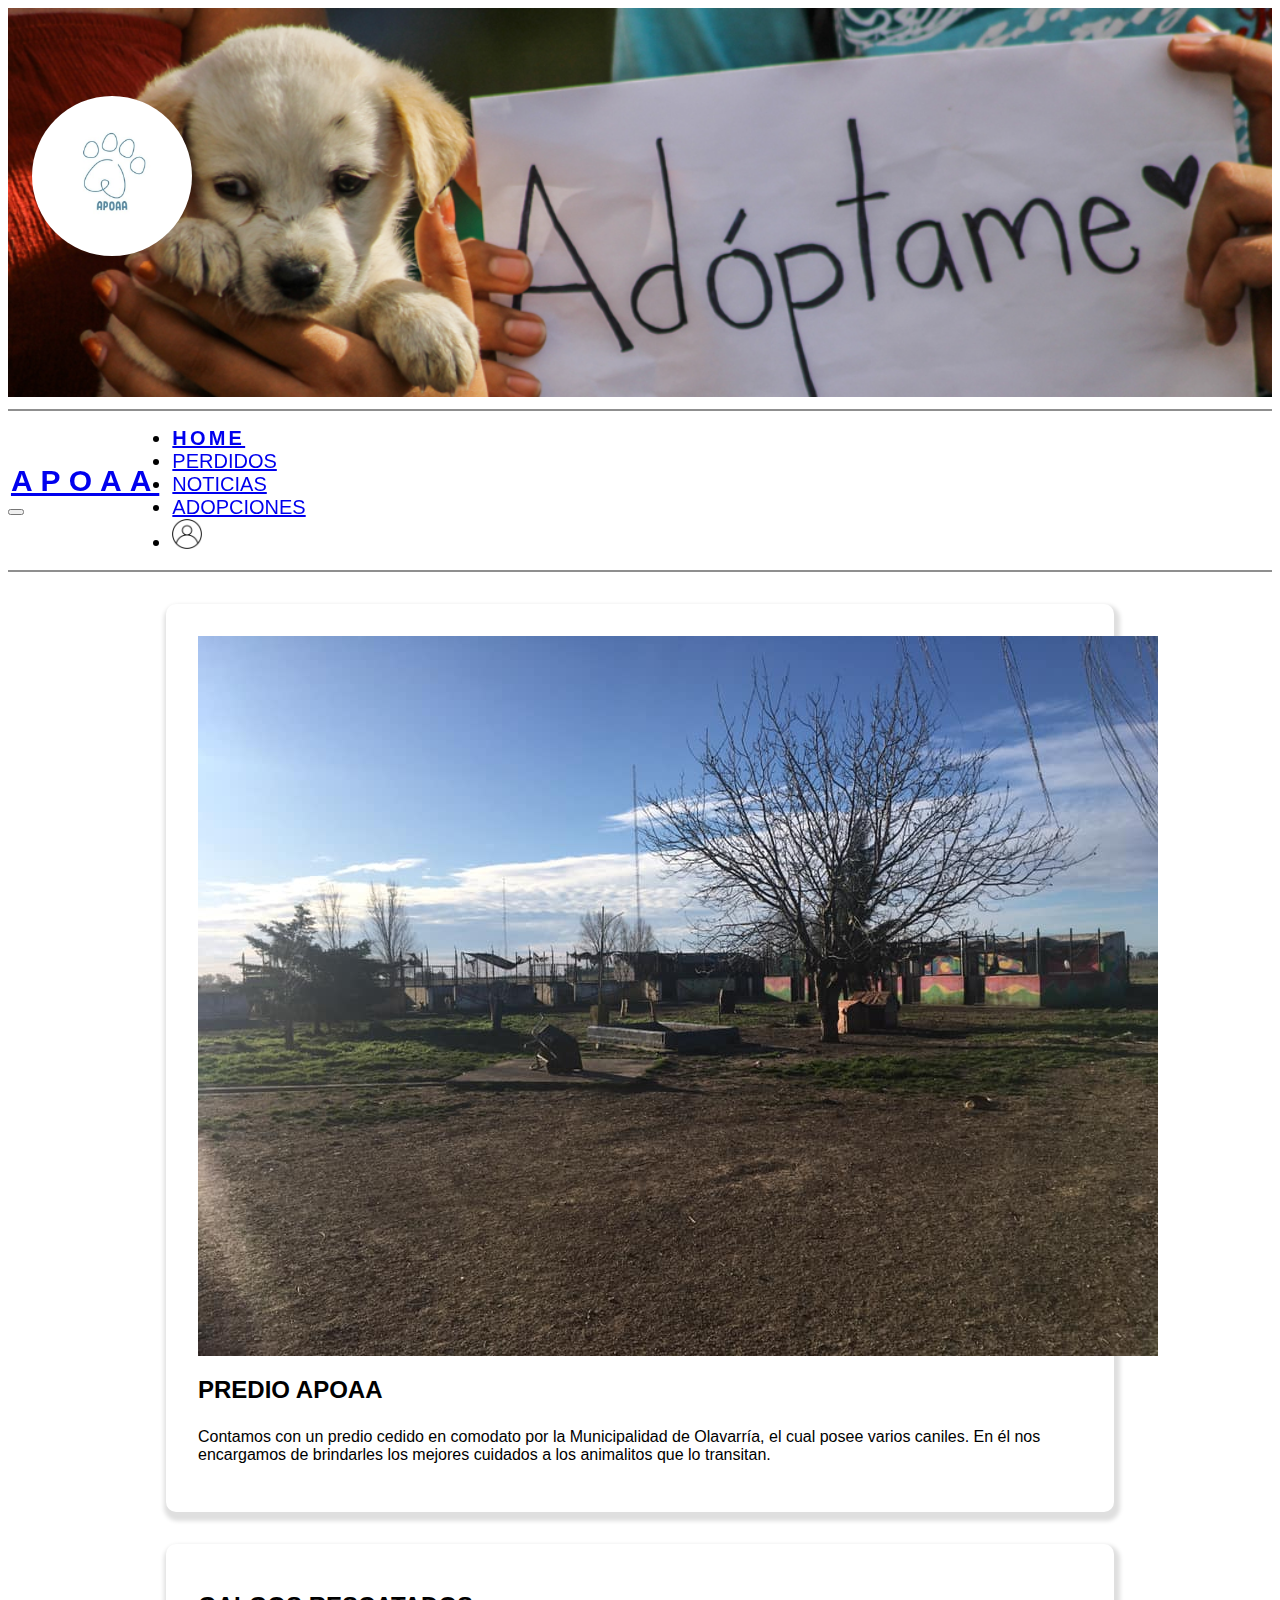
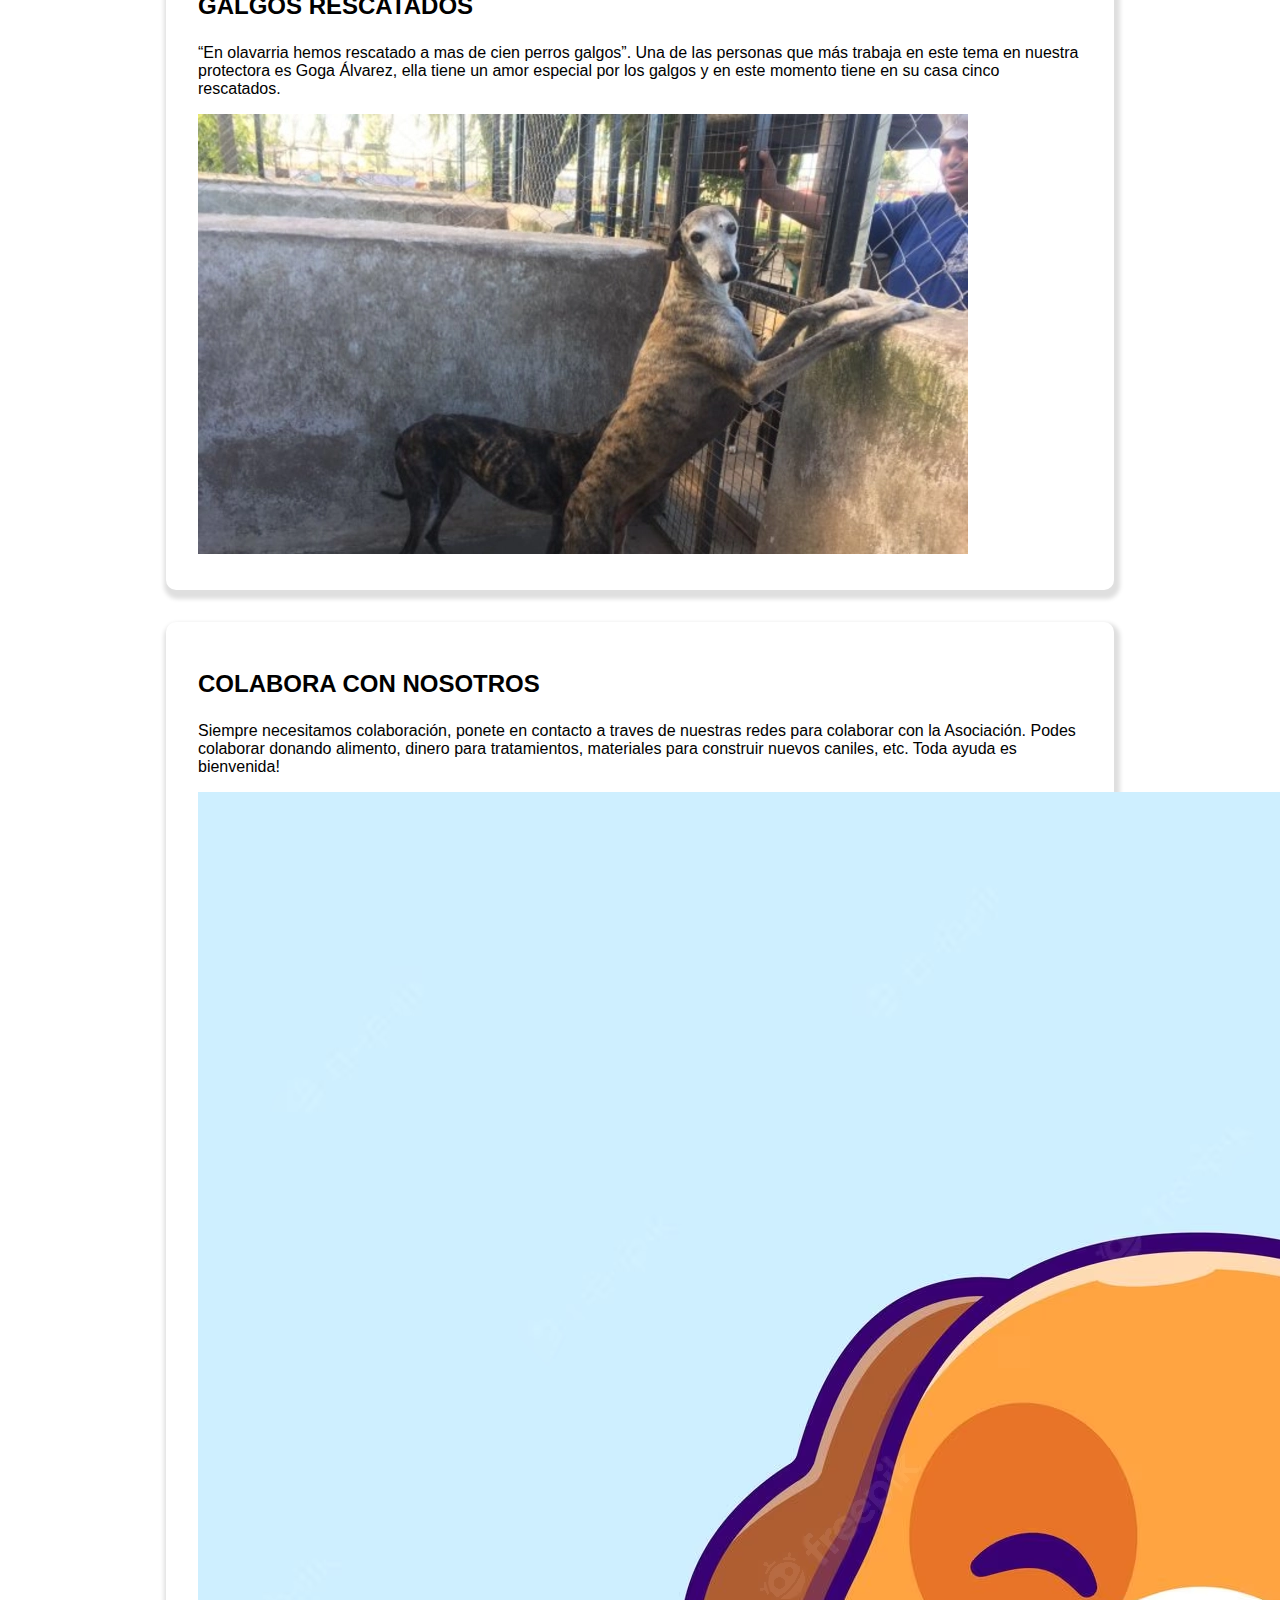
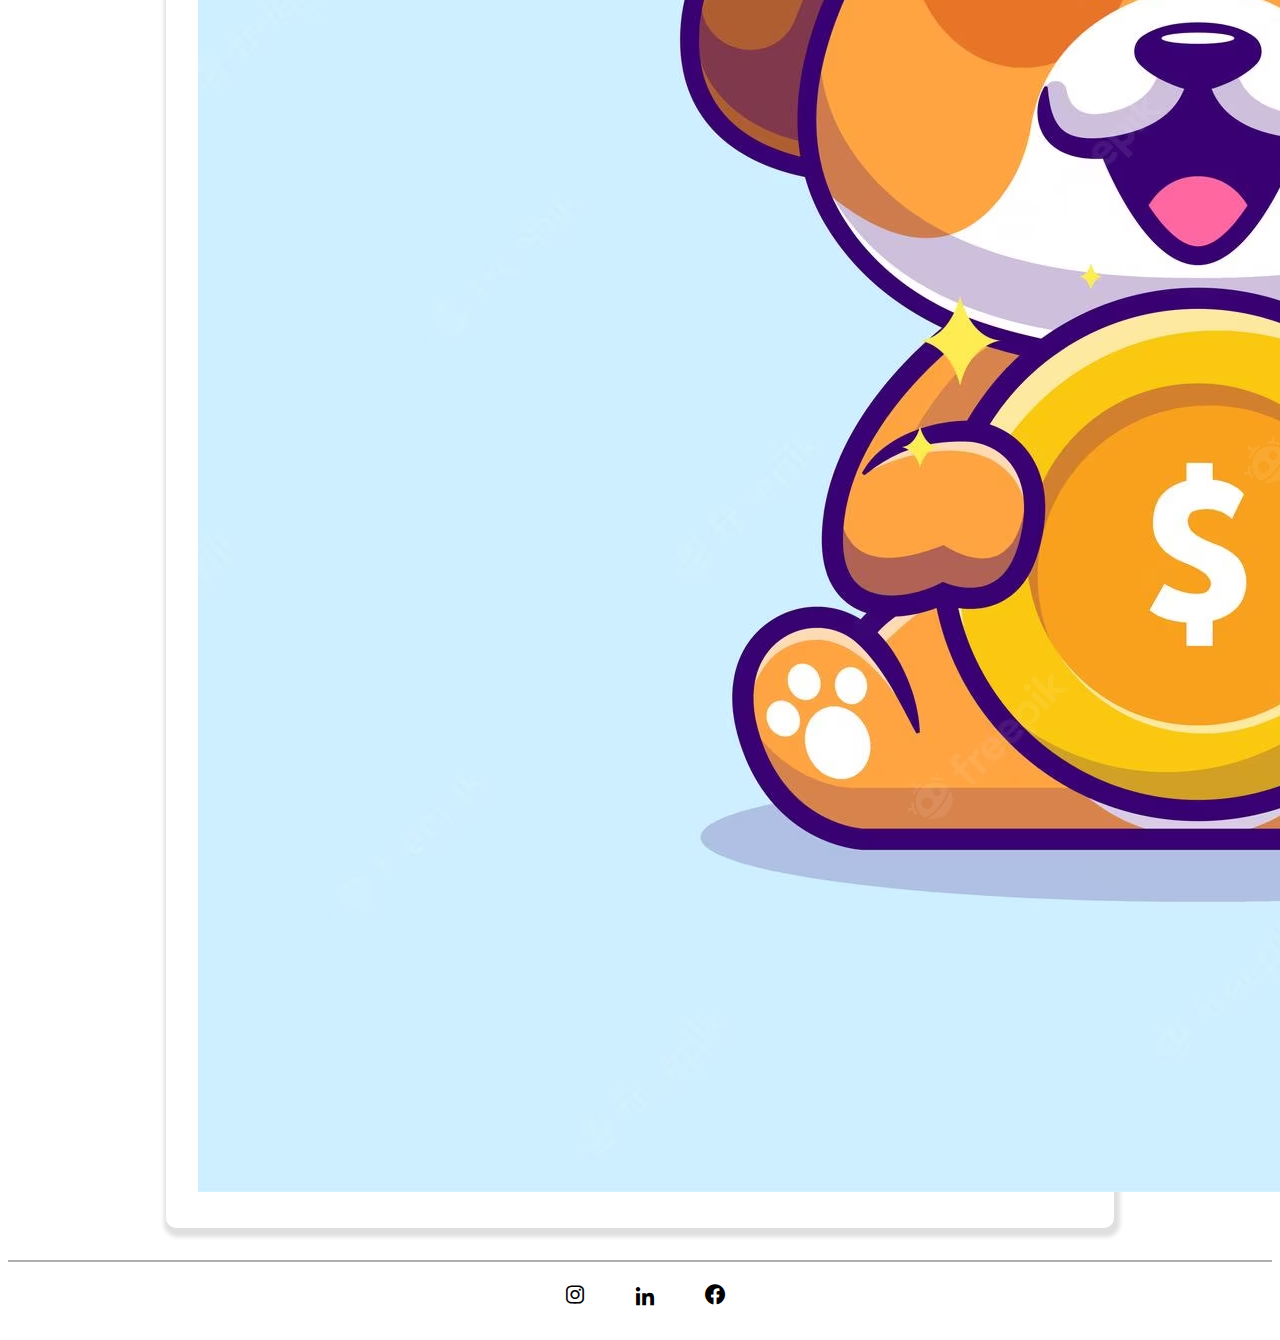
<file: index.html>
<!DOCTYPE html>
<html lang="en">

<head>
    <meta charset="UTF-8">
    <meta name="viewport" content="width=device-width, initial-scale=1.0">
    <title>Apoaa</title>
    <link href="https://cdn.jsdelivr.net/npm/bootstrap@5.3.0/dist/css/bootstrap.min.css" rel="stylesheet"
        integrity="sha384-9ndCyUaIbzAi2FUVXJi0CjmCapSmO7SnpJef0486qhLnuZ2cdeRhO02iuK6FUUVM" crossorigin="anonymous">
        <link href='https://unpkg.com/boxicons@2.1.1/css/boxicons.min.css' rel='stylesheet'>
        <link rel="stylesheet" href="style.css">
</head>

<body>
    <img src="img/banner2.jpg" alt="" class="img-banner">
    <img src="img/logo-piola.jpg" alt="" class="logo-banner">

    <nav class="navbar navbar-expand-lg bg-white">
        <div class="nav-container">
        <div class="d-flex contenedor-logo-boton">
            <a class="navbar-brand" href="index.html">APOAA</a>
            <button class="navbar-toggler" type="button" data-bs-toggle="collapse" data-bs-target="#navbarNavDropdown"
                aria-controls="navbarNavDropdown" aria-expanded="false" aria-label="Toggle navigation">
                <span class="navbar-toggler-icon"></span>
            </button>
        </div>
                <div class="collapse navbar-collapse" id="navbarNavDropdown">
                    <ul class="navbar-nav" id="nav-list">
                    </ul>
                </div>
        </div>
    </nav>
    <div class="contenedor-home">

        <div>
            <div class="card m-3 home-card">
                <div class="row g-0">
                    <div class="col-md-4">
                        <img src="img/predio apoaa.jpg" class="img-fluid rounded" alt="...">
                    </div>
                    <div class="col-md-8">
                        <div class="card-body">
                            <h1 class="card-title">PREDIO APOAA</h1>
                            <p class="card-text">Contamos con un predio cedido en comodato por la Municipalidad de
                                Olavarría, el cual posee varios caniles. En él nos encargamos de brindarles los mejores
                                cuidados a los animalitos que lo transitan.
                            </p>
                        </div>
                    </div>
                </div>
            </div>

        </div>
        <div class="card m-3 home-card">
            <div class="row g-0">
                <div class="col-md-8">
                    <div class="card-body ">
                        <h1 class="card-title">GALGOS RESCATADOS</h1>
                        <p class="card-text">“En olavarria hemos rescatado a mas de cien perros galgos”. Una de las
                            personas
                            que más trabaja en este tema en nuestra protectora es Goga Álvarez, ella tiene un amor
                            especial
                            por los galgos y en este momento tiene en su casa cinco rescatados.</p>
                        </div>
                    </div>
                    <div class="col-md-4">
                        <img src="img/galgo.webp" class="img-fluid rounded" alt="...">
                    </div>
            </div>
        </div>
        <div class="card m-3 home-card">
            <div class="row g-0">
                <div class="col-md-8">
                    <div class="card-body ">
                        <h1 class="card-title">COLABORA CON NOSOTROS</h1>
                        <p class="card-text">Siempre necesitamos colaboración, ponete en contacto a traves de nuestras redes para colaborar con la Asociación. 
                            Podes colaborar donando alimento, dinero para tratamientos, materiales para construir nuevos caniles, etc.
                            Toda ayuda es bienvenida!
                        </p>
                        </div>
                    </div>
                    <div class="col-md-4">
                        <img src="img/perro-moneda.avif" class="img-fluid rounded" alt="...">
                    </div>
            </div>
        </div>
    </div>
    <footer class="footer">
        <div class="iconos">
            <div class="border-icon">
                <a href="https://www.instagram.com/apoaa_olavarria/"><i class='bx bxl-instagram' ></i></a>
            </div>
            <div class="border-icon">
                <i class='bx bxl-linkedin' ></i>
            </div>
            <div class="border-icon">
                <a href="https://www.facebook.com/protectoraapoaa"><i  class='bx bxl-facebook-circle' ></i></a>
            </div>
        </div>
    </footer>
</body>
<script src="index.js" type="module"></script>
<script src="https://cdn.jsdelivr.net/npm/bootstrap@5.3.0/dist/js/bootstrap.bundle.min.js"
    integrity="sha384-geWF76RCwLtnZ8qwWowPQNguL3RmwHVBC9FhGdlKrxdiJJigb/j/68SIy3Te4Bkz"
    crossorigin="anonymous"></script>

</html>
</file>
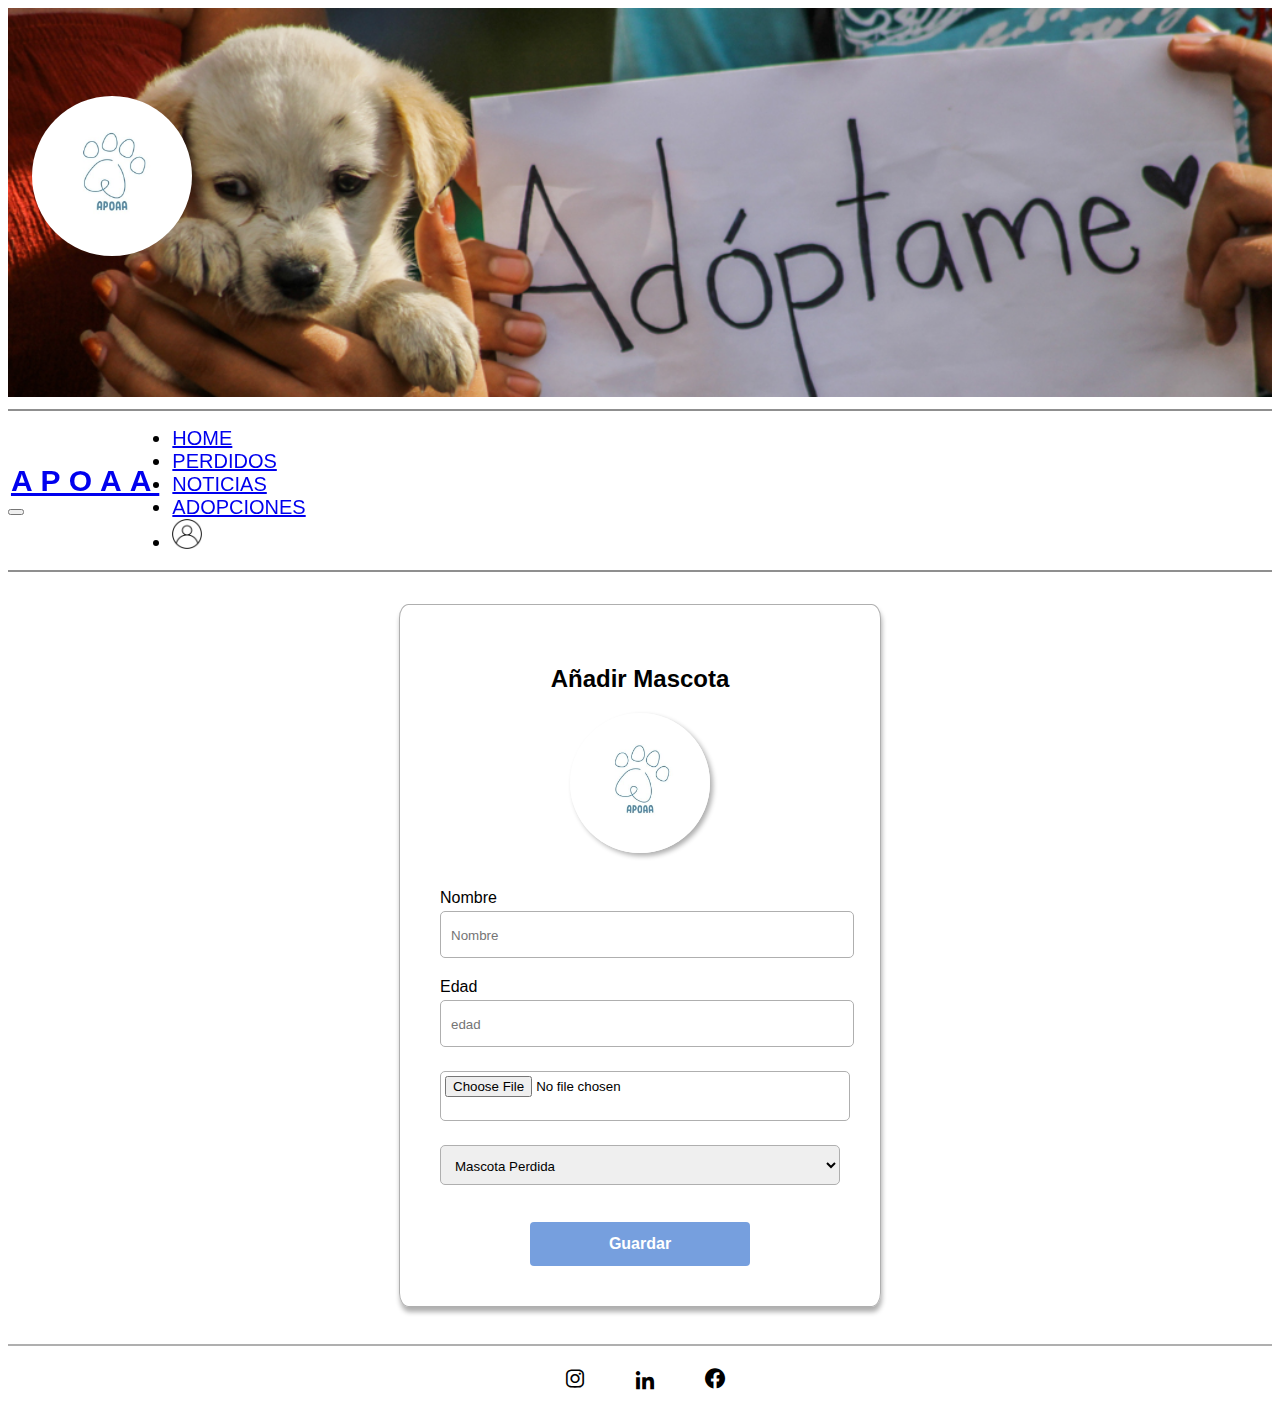
<file: admin.html>
<!DOCTYPE html>
<html lang="en">

<head>
    <meta charset="UTF-8">
    <meta http-equiv="X-UA-Compatible" content="IE=edge">
    <meta name="viewport" content="width=device-width, initial-scale=1.0">
    <link href="https://cdn.jsdelivr.net/npm/bootstrap@5.3.0/dist/css/bootstrap.min.css" rel="stylesheet"
    integrity="sha384-9ndCyUaIbzAi2FUVXJi0CjmCapSmO7SnpJef0486qhLnuZ2cdeRhO02iuK6FUUVM" crossorigin="anonymous">
    <link href='https://unpkg.com/boxicons@2.1.1/css/boxicons.min.css' rel='stylesheet'>
    <link rel="stylesheet" href="style.css">
    <link rel="stylesheet" href="toast.css">
    <title>Admin</title>
</head>

<body>
    <div class="">
        <img src="img/banner2.jpg" alt="" class="img-banner">
        <img src="img/logo-piola.jpg" alt="" class="logo-banner">
    </div>

    <nav class="navbar navbar-expand-lg bg-white">
        <div class="nav-container">
            <div class="d-flex contenedor-logo-boton">
                <a class="navbar-brand" href="index.html">APOAA</a>
                <button class="navbar-toggler" type="button" data-bs-toggle="collapse" data-bs-target="#navbarNavDropdown"
                    aria-controls="navbarNavDropdown" aria-expanded="false" aria-label="Toggle navigation">
                    <span class="navbar-toggler-icon"></span>
                </button>
            </div>
                <div class="collapse navbar-collapse" id="navbarNavDropdown">
                    <ul class="navbar-nav" id="nav-list">
                    </ul>
                </div>
        </div>
    </nav>
    <div class="container-form">
        <div id="agregar-mascota" class="formulario">
            <h2>Añadir Mascota</h2>
            <img src="img/logo-piola.jpg" alt="" class="logo-login">
            <div class="form-container">
                <label for="user">Nombre</label>
                <input type="text" id="nombreMascota" placeholder="Nombre">

                <label for="user">Edad</label>
                <input type="text" id="edadMascota" placeholder="edad">


                <input type="file" id="imagen" placeholder="subir imagen" style="padding: 4px;">

                <select name="seccion" id="seccion" style="margin-bottom: 5px;">
                    <option value="perdidos">Mascota Perdida</option>
                    <option value="adopciones">Adopciones</option>
                </select>
            </div>
            <button id="button-agregarMascota" class="button-login">Guardar</button>
        </div>
        <div id="spinner-container" class="spinner-container">
            <div id="spinner" class="spinner"></div>
        </div>
    </div>
    <footer class="footer">
        <div class="iconos">
            <div class="border-icon">
                <a href="https://www.instagram.com/apoaa_olavarria/"><i class='bx bxl-instagram' ></i></a>
            </div>
            <div class="border-icon">
                <i class='bx bxl-linkedin'></i>
            </div>
            <div class="border-icon">
                <a href="https://www.facebook.com/protectoraapoaa"><i  class='bx bxl-facebook-circle' ></i></a>
            </div>
        </div>
    </footer>
    <script src="https://cdn.jsdelivr.net/npm/bootstrap@5.3.0/dist/js/bootstrap.bundle.min.js"
    integrity="sha384-geWF76RCwLtnZ8qwWowPQNguL3RmwHVBC9FhGdlKrxdiJJigb/j/68SIy3Te4Bkz"
    crossorigin="anonymous"></script>
    <script src="index.js" type="module"></script>
    <script src="admin.js" type="module"></script>
</body>

</html>
</file>
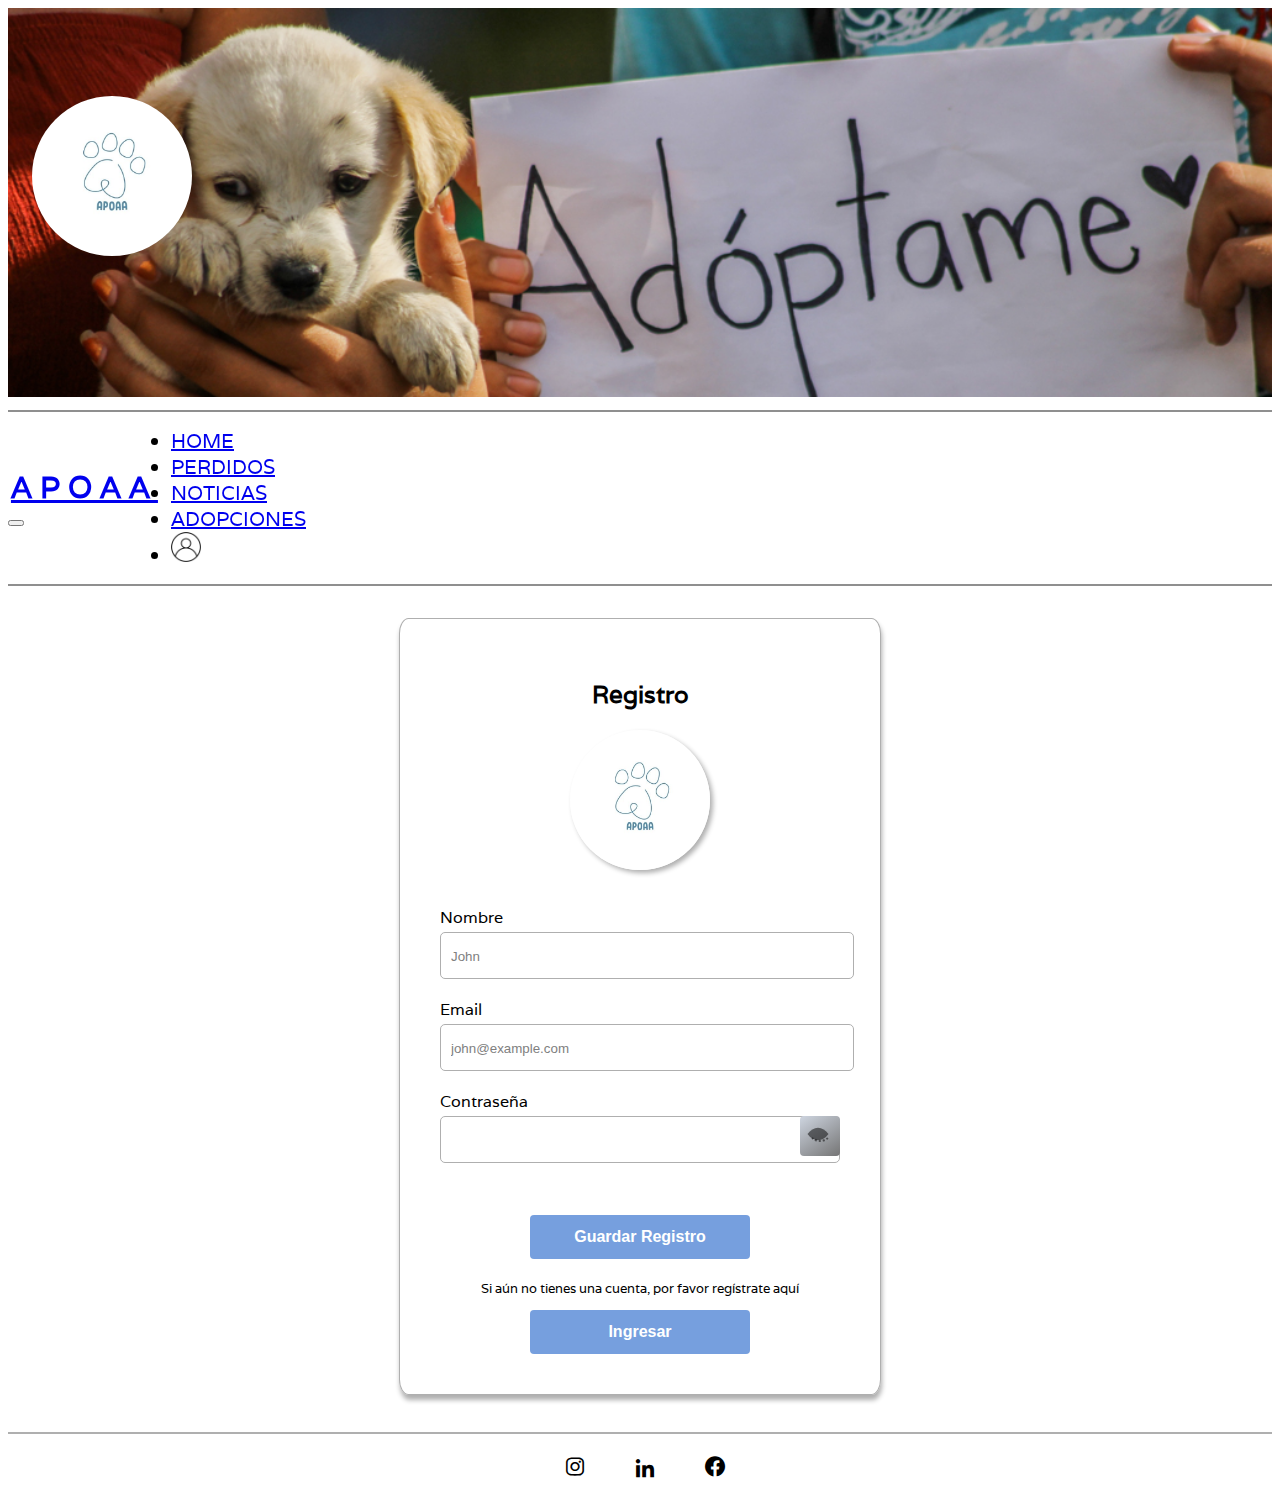
<file: login.html>
<!DOCTYPE html>
<html lang="en">

<head>
    <meta charset="UTF-8">
    <meta name="viewport" content="width=device-width, initial-scale=1.0">
    <link rel="preconnect" href="https://fonts.googleapis.com">
    <link rel="preconnect" href="https://fonts.gstatic.com" crossorigin>
    <link href="https://cdn.jsdelivr.net/npm/bootstrap@5.3.0/dist/css/bootstrap.min.css" rel="stylesheet"
        integrity="sha384-9ndCyUaIbzAi2FUVXJi0CjmCapSmO7SnpJef0486qhLnuZ2cdeRhO02iuK6FUUVM" crossorigin="anonymous">
    <link href="https://unpkg.com/boxicons@2.1.1/css/boxicons.min.css" rel="stylesheet">
    <link rel="preconnect" href="https://fonts.googleapis.com">
    <link rel="preconnect" href="https://fonts.gstatic.com" crossorigin>
    <link rel="preconnect" href="https://fonts.googleapis.com">
    <link rel="preconnect" href="https://fonts.gstatic.com" crossorigin>
    <link
        href="https://fonts.googleapis.com/css2?family=Poppins:wght@100;300;400;500;600;900&family=Varela&display=swap"
        rel="stylesheet">
    <link rel="preconnect" href="https://fonts.gstatic.com" crossorigin>
    <link
        href="https://fonts.googleapis.com/css2?family=Poppins:wght@100;300;400;500;600;900&family=Varela&display=swap"
        rel="stylesheet">
    <link rel="stylesheet" href="style2.css">
    <link href="https://unpkg.com/boxicons@2.1.1/css/boxicons.min.css" rel="stylesheet">
    <link rel="stylesheet" href="style.css">
    <link rel="stylesheet" href="toast.css">
    <title>Document</title>
</head>

    <img src="img/banner2.jpg" alt="" class="img-banner">
    <img src="img/logo-piola.jpg" alt="" class="logo-banner">
    <nav class="navbar navbar-expand-lg bg-white">
        <div class="nav-container">
        <div class="d-flex contenedor-logo-boton">
            <a class="navbar-brand" href="index.html">APOAA</a>
            <button class="navbar-toggler" type="button" data-bs-toggle="collapse" data-bs-target="#navbarNavDropdown"
                aria-controls="navbarNavDropdown" aria-expanded="false" aria-label="Toggle navigation">
                <span class="navbar-toggler-icon"></span>
            </button>
        </div>
            <div class="collapse navbar-collapse" id="navbarNavDropdown">
                <ul class="navbar-nav" id="nav-list">
                </ul>
            </div>
        </div>
    </nav>

    <body>

        <div class="container-form mt-5">
            <div id="registro-form" class="formulario">
                <h2>Registro</h2>
                <div>
                    <img src="img/logo-piola.jpg" alt="" class="logo-login">
                </div>

                <div class="form-container">
                    <label for="name">Nombre</label>
                    <input type="text" name="name" id="nombre" placeholder="John">

                    <label for="email">Email</label>
                    <input type="email" name="email" id="email" placeholder="john@example.com">
                    <label for="pw">Contraseña</label>
                    <div class="container-contraseña">
                        <!-- <input id="pass" type="password" placeholder="password"> -->
                        <input type="password" name="pw" id="contrasena">
                        <span id="fakepass">Contraseña</span>
                        <button id="reveal" disabled="disabled"><span></span></button>
                    </div>
                </div>
                <p style="display: none;" class="error-message"> Error</p>
                <button id="button-registro" class="button-login">Guardar Registro</button>
                <p>Si aún no tienes una cuenta, por favor regístrate aquí</p>
                <button id="show-login" class="button-login">Ingresar</button>
            </div>
                <div id="spinner-container" class="spinner-container">
                    <div id="spinner" class="spinner"></div>
                </div>

            <div id="login-form" class="formulario" style="display: none;">
                <h2>Ingreso</h2>
                <img src="img/logo-piola.jpg" alt="" class="logo-login">
                <div class="form-container">
                    <div class="form-container">
                        <label for="email">Email</label>
                        <input type="email" name="email" id="usuario" placeholder="john@example.com">
                        <label for="pw">Contraseña</label>
                        <div class="container-contraseña">
                            <input type="password" name="pw" id="contrasena-login" placeholder="Contraseña">
                            <span id="fakepass" class="fak2">Contraseña</span>
                            <button id="reveal" class="rev2" disabled="disabled"><span></span></button>
                        </div>
                    </div>
                    <div class="buttons">
                        <p style="display: none;" class="error-message"> Error</p>
                        <button id="button-login" class="button-login">Ingresar</button>
                        <button id="show-register" class="button-login" style="margin-top: 5%;">Volver al Registro</button>

                    </div>
                </div>
            </div>
    

        </div>
        <footer class="footer">
            <div class="iconos">
                <div class="border-icon">
                    <a href="https://www.instagram.com/apoaa_olavarria/"><i class="bx bxl-instagram"></i></a>
                </div>
                <div class="border-icon">
                    <i class="bx bxl-linkedin"></i>
                </div>
                <div class="border-icon">
                    <a href="https://www.facebook.com/protectoraapoaa"><i class="bx bxl-facebook-circle"></i></a>
                </div>
            </div>
        </footer>

        <script src="index.js" type="module"></script>
        <script src="login.js" type="module"></script>
        <script src="login2.js"></script>
        <script src="https://cdn.jsdelivr.net/npm/bootstrap@5.3.0/dist/js/bootstrap.min.js"
            integrity="sha384-fbbOQedDUMZZ5KreZpsbe1LCZPVmfTnH7ois6mU1QK+m14rQ1l2bGBq41eYeM/fS"
            crossorigin="anonymous"></script>

    </body>

</html>
</file>
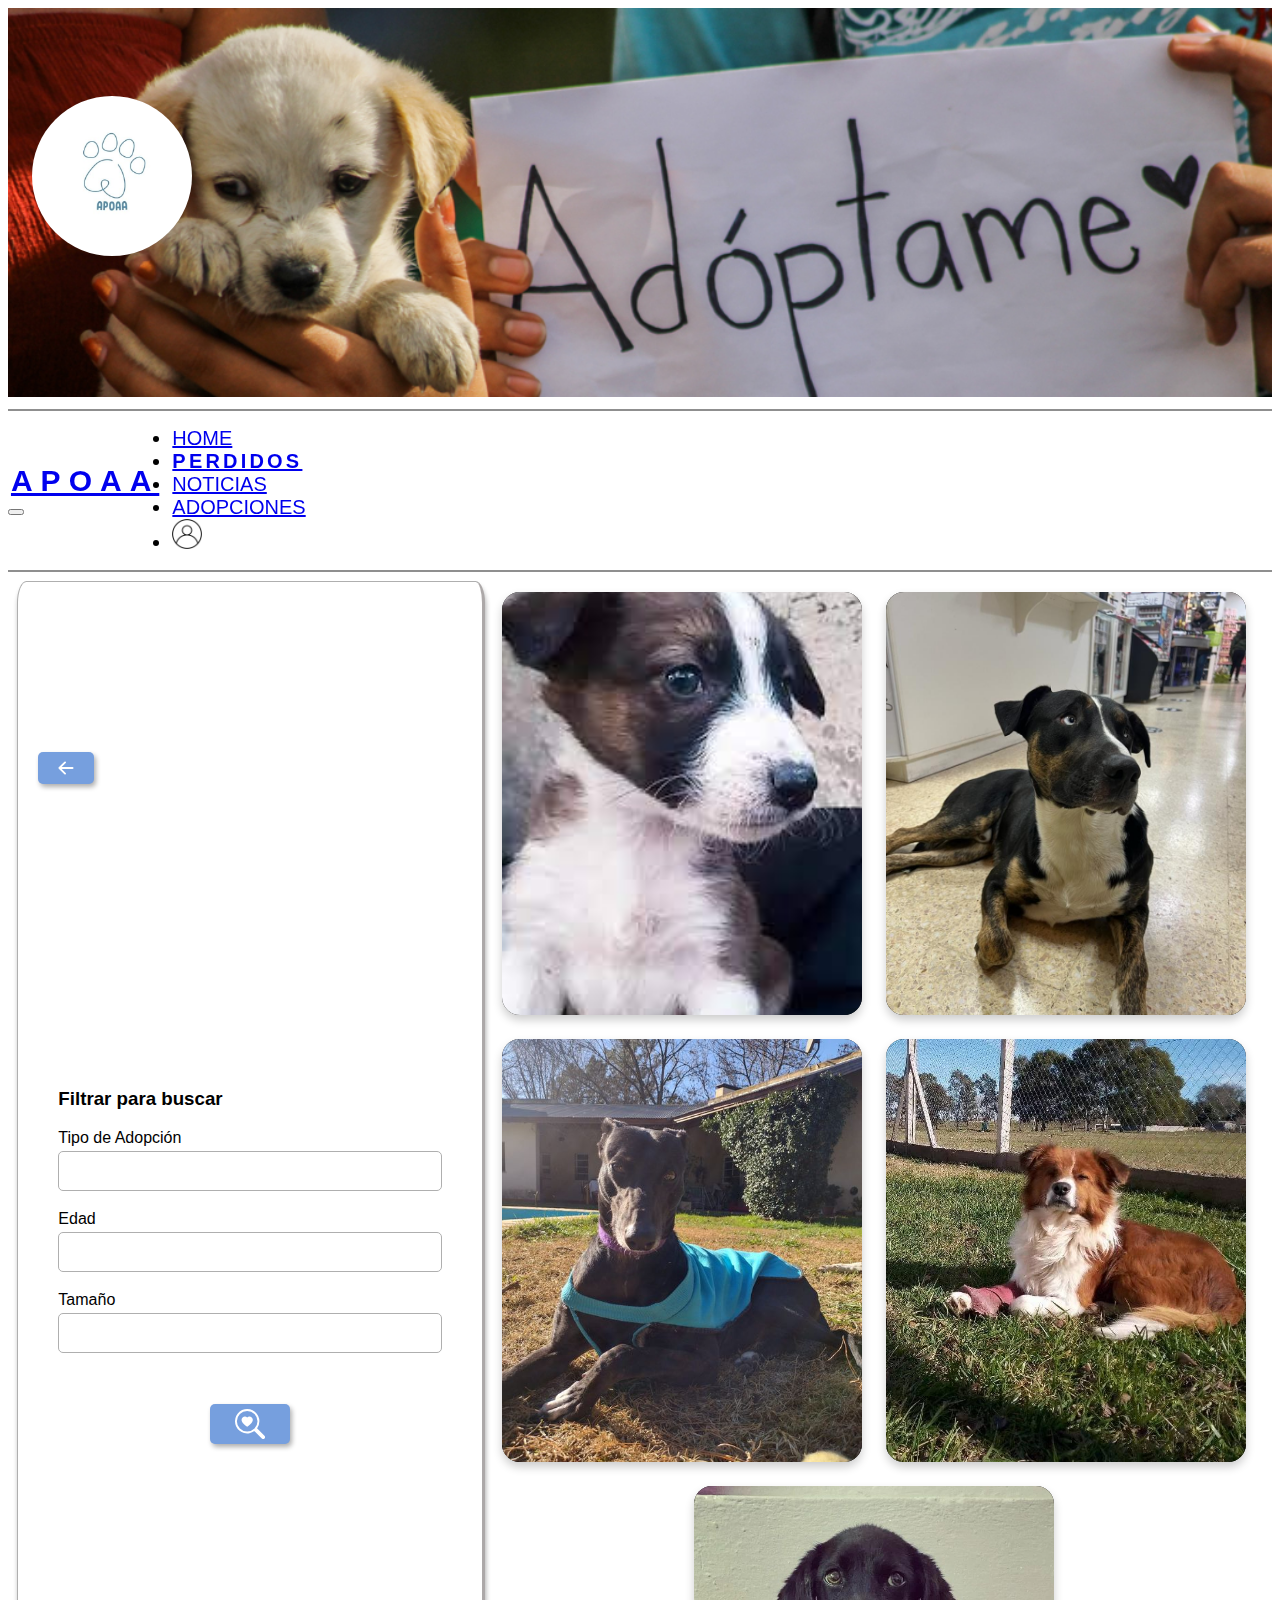
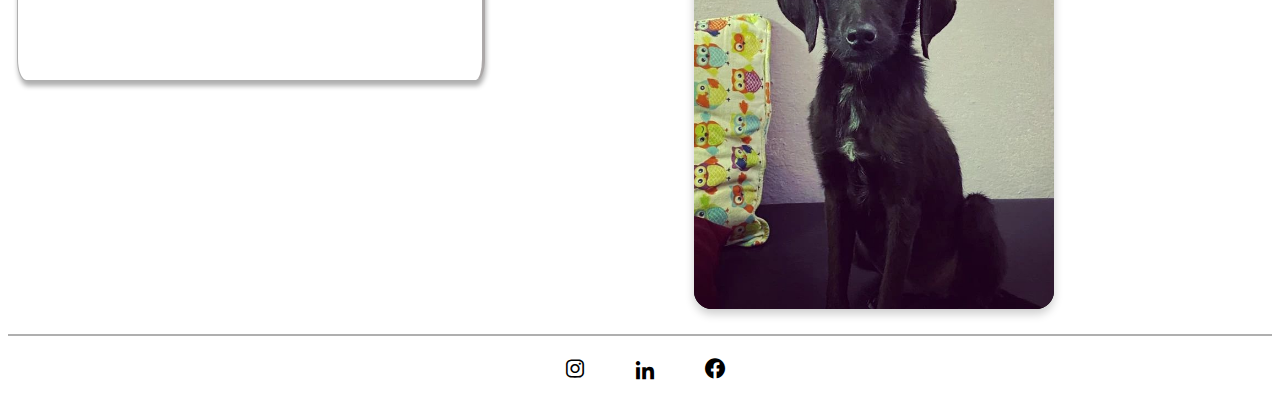
<file: perdidos.html>
<!DOCTYPE html>
<html lang="en">

<head>
    <meta charset="UTF-8">
    <meta name="viewport" content="width=device-width, initial-scale=1.0">
    <title>Document</title>
    <link href="https://cdn.jsdelivr.net/npm/bootstrap@5.3.0/dist/css/bootstrap.min.css" rel="stylesheet"
    integrity="sha384-9ndCyUaIbzAi2FUVXJi0CjmCapSmO7SnpJef0486qhLnuZ2cdeRhO02iuK6FUUVM" crossorigin="anonymous">
    <link href='https://unpkg.com/boxicons@2.1.1/css/boxicons.min.css' rel='stylesheet'>
    <link rel="stylesheet" href="style.css">
    <link rel="stylesheet" href="estilos.css">
</head>

<body>
    <img src="img/banner2.jpg" alt="" class="img-banner">
    <img src="img/logo-piola.jpg" alt="" class="logo-banner">

    <nav class="navbar navbar-expand-lg bg-white">
        <div class="nav-container">
            <div class="d-flex contenedor-logo-boton">
                <a class="navbar-brand" href="index.html">APOAA</a>
                <button class="navbar-toggler" type="button" data-bs-toggle="collapse" data-bs-target="#navbarNavDropdown"
                    aria-controls="navbarNavDropdown" aria-expanded="false" aria-label="Toggle navigation">
                    <span class="navbar-toggler-icon"></span>
                </button>
            </div>
                <div class="collapse navbar-collapse" id="navbarNavDropdown">
                    <ul class="navbar-nav" id="nav-list">
                    </ul>
                </div>
        </div>
    </nav>
    <div>
        <div class="padre">
            <div>


                <button type="button" class="bi-bi-search-heart" id="ver"> <svg xmlns="http://www.w3.org/2000/svg"
                        width="30" height="30" fill="white" class="bi bi-arrow-left-short" viewBox="0 0 16 16">
                        <path fill-rule="evenodd"
                            d="M12 8a.5.5 0 0 1-.5.5H5.707l2.147 2.146a.5.5 0 0 1-.708.708l-3-3a.5.5 0 0 1 0-.708l3-3a.5.5 0 1 1 .708.708L5.707 7.5H11.5a.5.5 0 0 1 .5.5z" />
                    </svg></button>

                <div class="searchContainer formulario" id="searchContainer">
                    <div class="search-inputs-container">
                        <h3>Filtrar para buscar</h3>
                        <label for="tipo-adopcion">Tipo de Adopción</label>
                        <input type="search" id="tipo-adopcion">
                        <label for="edad">Edad</label>
                        <input type="search" id="edad">
                        <label for="tamanio">Tamaño</label>
                        <input type="search" id="tamanio">
                        <button type="button" class="bi-bi-search-heart" id="boton"><svg xmlns="http://www.w3.org/2000/svg"
                                width="30" height="30" fill="white" class="bi-bi-search-heart" viewBox="0 0 16 16">
                                <path d="M6.5 4.482c1.664-1.673 5.825 1.254 0 5.018-5.825-3.764-1.664-6.69 0-5.018Z" />
                                <path
                                    d="M13 6.5a6.471 6.471 0 0 1-1.258 3.844c.04.03.078.062.115.098l3.85 3.85a1 1 0 0 1-1.414 1.415l-3.85-3.85a1.007 1.007 0 0 1-.1-.115h.002A6.5 6.5 0 1 1 13 6.5ZM6.5 12a5.5 5.5 0 1 0 0-11 5.5 5.5 0 0 0 0 11Z" />
                            </svg></button>

                    </div>
                </div>
            </div>
            <div id="spinner-container" class="spinner-container">
                <div id="spinner" class="spinner"></div>
            </div>

            <div class="wrapper">

                <div class="cardPerdido">
                    <div class="poster"><img src="./img/images/perro.jpeg" alt="Location Unknown"></div>
                    <div class="details">
                        <h1>Adopcion</h1>
                        <h2>Pitu</h2>
                        <div class="rating">
                            <span>3 meses</span>
                        </div>
                        <div class="tags">
                            <span class="tag">Cachorro</span>
                            <span class="tag">Mestizo</span>
                            <span class="tag">Chico</span>
                        </div>

                    </div>
                </div>
                <div class="cardPerdido">
                    <div class="poster"><img src="./img/images/apolo.jpg" alt="Location Unknown"></div>
                    <div class="details">
                        <h1>Transito</h1>
                        <h2>Apolo</h2>
                        <div class="rating">
                            <span>5 años</span>
                        </div>
                        <div class="tags">
                            <span class="tag">Adulto</span>
                            <span class="tag">Mestizo</span>
                            <span class="tag">Grande</span>
                        </div>
                    </div>
                </div>
                <div class="cardPerdido">
                    <div class="poster"><img src="./img/images/phyton.jpg" alt="Location Unknown"></div>
                    <div class="details">
                        <h1>Adopcion</h1>
                        <h2>Phyton</h2>
                        <div class="rating">
                            <span>1 año</span>
                        </div>
                        <div class="tags">
                            <span class="tag">Joven</span>
                            <span class="tag">Mestizo</span>
                            <span class="tag">Grande</span>
                        </div>
                    </div>
                </div>
                <div class="cardPerdido">
                    <div class="poster"><img src="./img/images/picho.jpg" alt="Location Unknown"></div>
                    <div class="details">
                        <h1>Adopcion</h1>
                        <h2>Picho</h2>
                        <div class="rating">
                            <span>5 meses</span>
                        </div>
                        <div class="tags">
                            <span class="tag">Adulto</span>
                            <span class="tag">Mestizo</span>
                            <span class="tag">Grande</span>
                        </div>
                    </div>
                </div>
                <div class="cardPerdido">
                    <div class="poster"><img src="./img/images/pixel.jpg" alt="Location Unknown"></div>
                    <div class="details">
                        <h1>Transito</h1>
                        <h2>Pixel</h2>
                        <div class="rating">
                            <span>5 meses</span>
                        </div>
                        <div class="tags">
                            <span class="tag">Cachorro</span>
                            <span class="tag">Mestizo</span>
                            <span class="tag">Chica</span>
                        </div>
                    </div>
                </div>

            </div>
        </div>
        <footer class="footer">
            <div class="iconos">
                <div class="border-icon">
                    <a href="https://www.instagram.com/apoaa_olavarria/"><i class='bx bxl-instagram'></i></a>
                </div>
                <div class="border-icon">
                    <i class='bx bxl-linkedin'></i>
                </div>
                <div class="border-icon">
                    <a href="https://www.facebook.com/protectoraapoaa"><i class='bx bxl-facebook-circle'></i></a>
                </div>
            </div>
        </footer>
        <script src="index.js" type="module"></script>
        <script src="https://cdn.jsdelivr.net/npm/bootstrap@5.3.0/dist/js/bootstrap.bundle.min.js"
            integrity="sha384-geWF76RCwLtnZ8qwWowPQNguL3RmwHVBC9FhGdlKrxdiJJigb/j/68SIy3Te4Bkz"
            crossorigin="anonymous"></script>
        <script src="filtroBusqueda.js"></script>

</body>

</html>
</file>
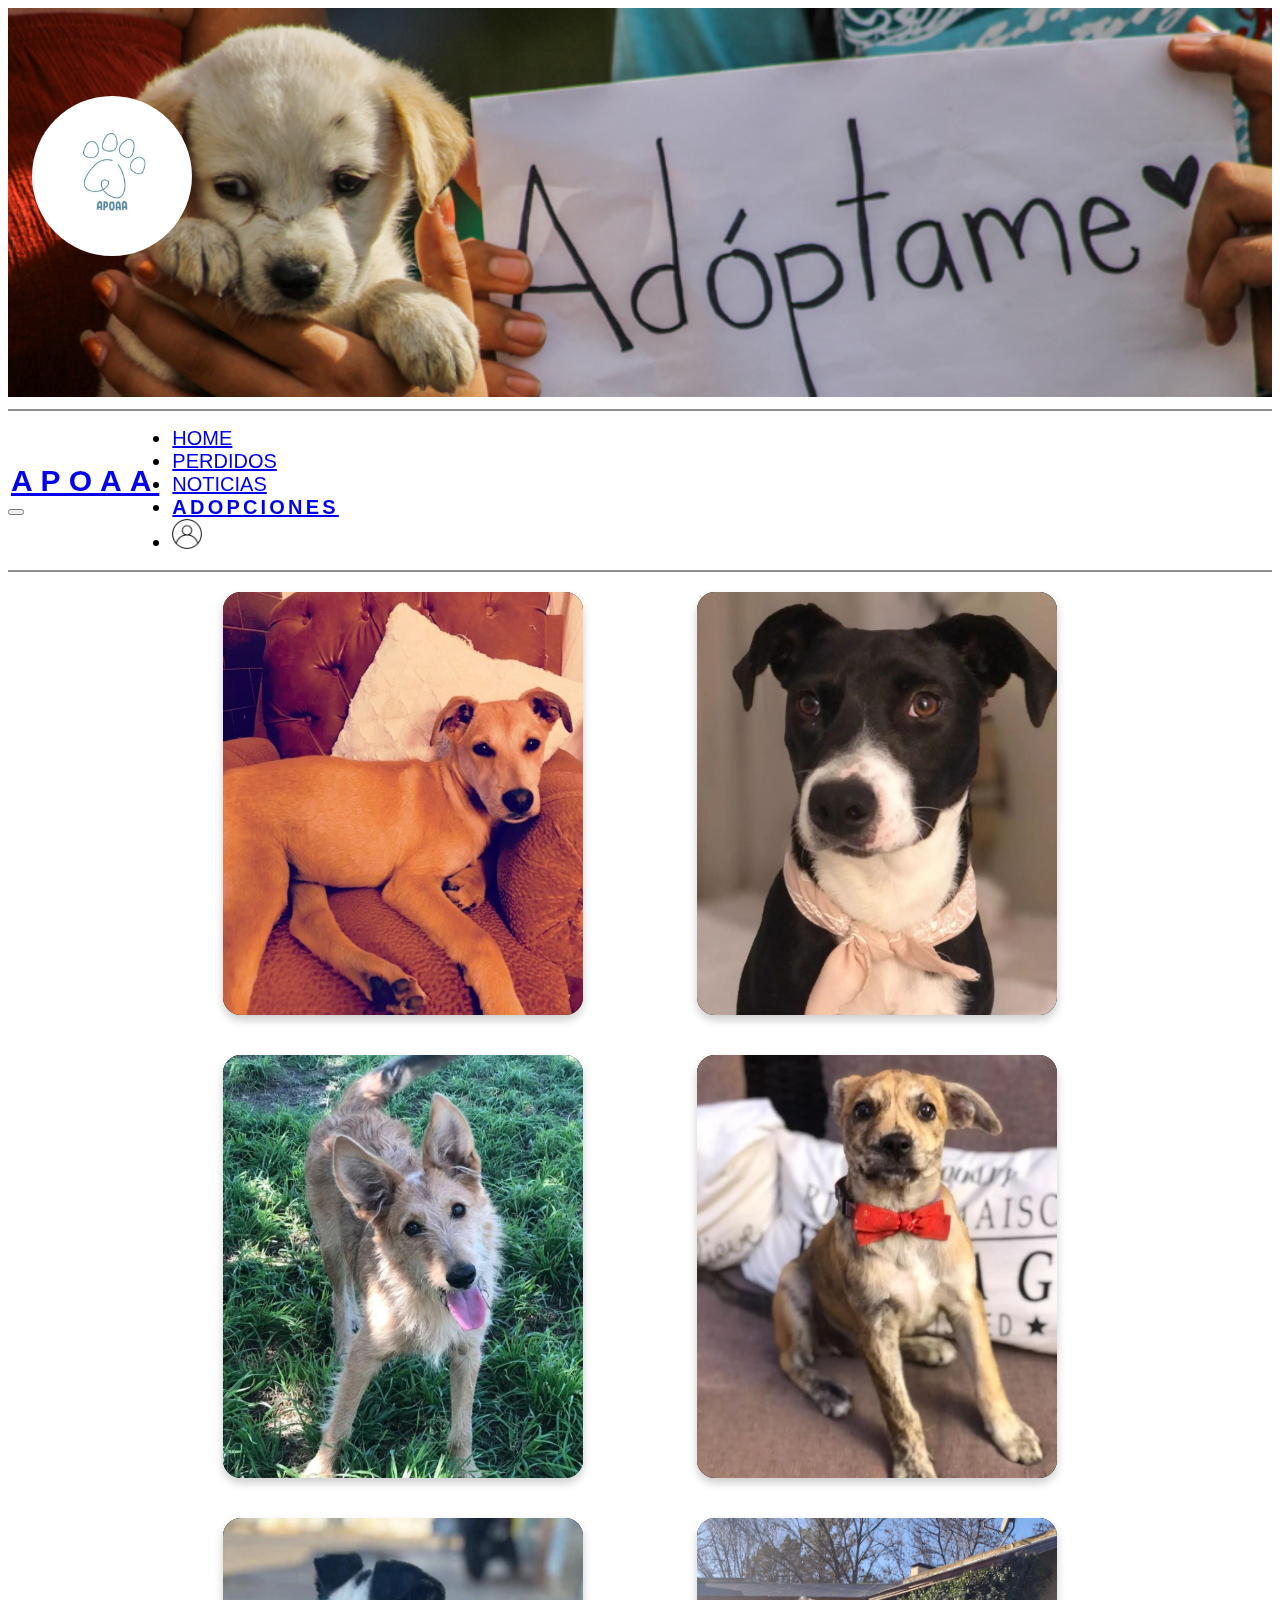
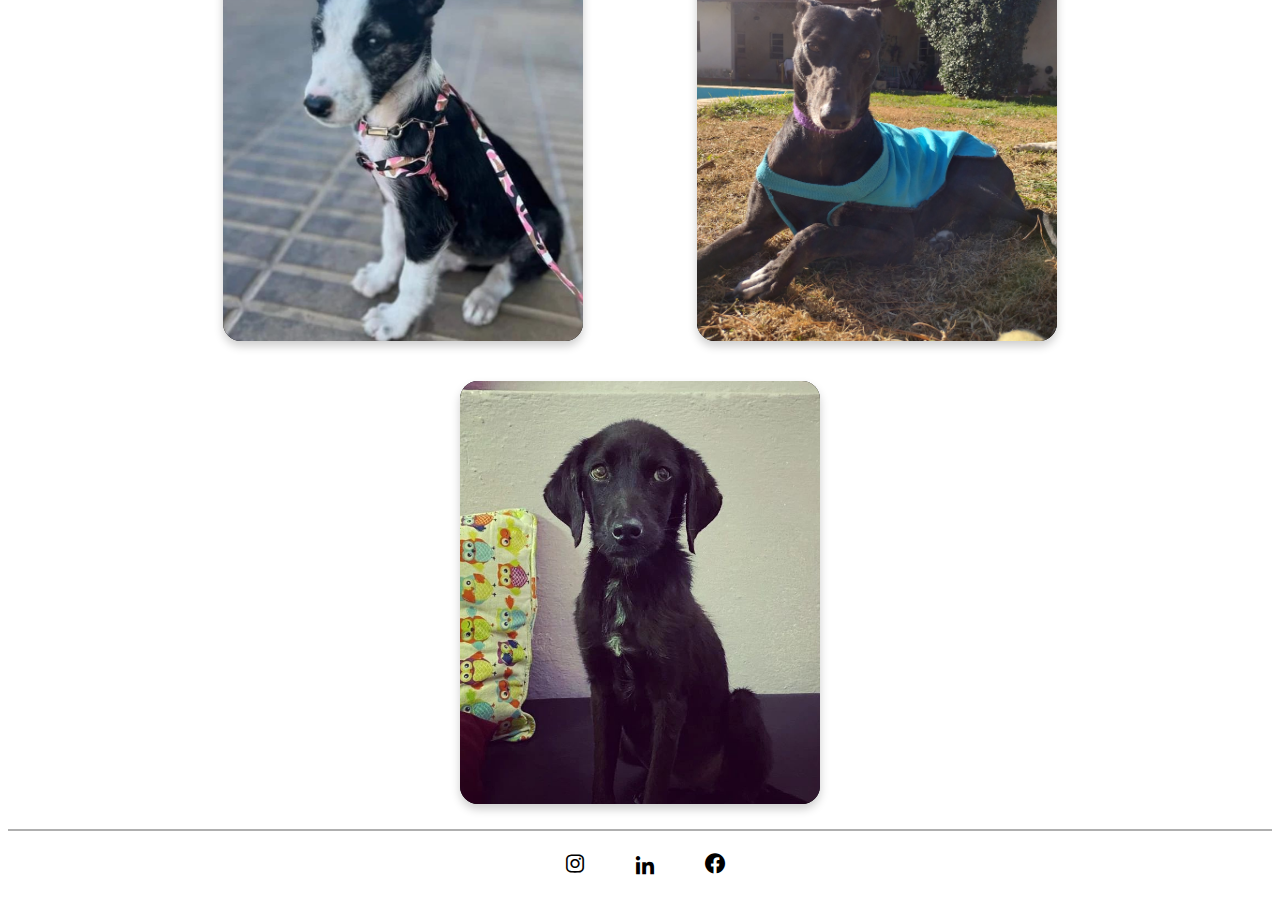
<file: perritos.html>
<!DOCTYPE html>
<html lang="en">

<head>
    <meta charset="UTF-8">
    <meta name="viewport" content="width=device-width, initial-scale=1.0">
    <title>Apoaa</title>
    <link href="https://cdn.jsdelivr.net/npm/bootstrap@5.3.0/dist/css/bootstrap.min.css" rel="stylesheet"
        integrity="sha384-9ndCyUaIbzAi2FUVXJi0CjmCapSmO7SnpJef0486qhLnuZ2cdeRhO02iuK6FUUVM" crossorigin="anonymous">
    <link rel="stylesheet" href="style.css">
    <link href='https://unpkg.com/boxicons@2.1.1/css/boxicons.min.css' rel='stylesheet'>
</head>

<body>
    <img src="img/banner2.jpg" alt="" class="img-banner">
    <img src="img/logo-piola.jpg" alt="" class="logo-banner">

    <nav class="navbar navbar-expand-lg bg-white">
        <div class="nav-container">
            <div class="d-flex contenedor-logo-boton">
                <a class="navbar-brand" href="index.html">APOAA</a>
                <button class="navbar-toggler" type="button" data-bs-toggle="collapse" data-bs-target="#navbarNavDropdown"
                    aria-controls="navbarNavDropdown" aria-expanded="false" aria-label="Toggle navigation">
                    <span class="navbar-toggler-icon"></span>
                </button>
            </div>
                <div class="collapse navbar-collapse" id="navbarNavDropdown">
                    <ul class="navbar-nav" id="nav-list">
                    </ul>
                </div>
        </div>
    </nav>
    <div>
        <div>
           <div id="contenedor"></div> 
        </div>
        
    </div>
    <footer class="footer">
        <div class="iconos">
            <div class="border-icon">
                <a href="https://www.instagram.com/apoaa_olavarria/"><i class='bx bxl-instagram' ></i></a>
            </div>
            <div class="border-icon">
                <i class='bx bxl-linkedin' ></i>
            </div>
            <div class="border-icon">
                <a href="https://www.facebook.com/protectoraapoaa"><i  class='bx bxl-facebook-circle' ></i></a>
            </div>
        </div>
    </footer>
</body>
<script src="index.js" type="module"></script>
<script src="perritos.js"type="module"></script>
<script src="https://cdn.jsdelivr.net/npm/bootstrap@5.3.0/dist/js/bootstrap.bundle.min.js"
    integrity="sha384-geWF76RCwLtnZ8qwWowPQNguL3RmwHVBC9FhGdlKrxdiJJigb/j/68SIy3Te4Bkz"
    crossorigin="anonymous"></script>

</html>
</file>
<file: style.css>
body {
    font-family: Varela, Poppins, sans-serif!important;
}

nav {
    border-bottom: 2px  solid #8F8F8F;
    border-top: 2px  solid #8F8F8F;
    margin-top: 0.5rem;
    position: sticky!important;
    top: 0;
    z-index: 100;
}

.logo-banner{
    top: 1rem;
    left: 1rem;
    width: 10%!important;
    position: absolute;
    border-radius: 50%;
}

p.card-text {
    /* font-size: 30px; */
    font-size: 1rem;
    margin-top: 1.5rem;
}
.card-title{
    font-size: 1.5rem;
}


.home-card{
    border: 0px solid white!important;
    margin-top: 2rem!important;
    margin-bottom: 2rem!important;
}

.menu{
    display: flex;  
    flex-direction: column;
    align-items: start;
}

.img-access {
    width: 1.5rem;
}

.img-banner {
    width: 100%;
}

li ul {
    justify-content: space-between;
}

.content-perdidos {
    display: flex;
    margin: auto;
}

.input-perdidos {
    margin: auto;
}

.card-perdidos {
    margin: auto;

}

div.card.perdidos {
    width: 15rem !important;
}

#contenedor {
    display: flex;
    justify-content: center;
    flex-wrap: wrap;
    width: 75%;
    margin: auto;    
}

/* LOGIN */
.logo-login {
    /*! border: 2px solid; */
    border-radius: 50%;
    width: 35%;
    box-shadow: 3px 3px 5px 0 #afafaf;

}

.container-form {
    width: 100%;
    height: 80%;
    display: flex;
    justify-content: space-around;
    transition: all .5s ease-out;
}

.formulario {
    width: 400px;
    padding: 2.5rem;
    margin: 2rem;
    text-align: center;
    border: 1px solid #AFAFAF;
    border-radius: 2%;
    box-shadow: 1px 5px 5px #AFAFAF;
}

.formulario input,
select {
    display: block;
    width: 100%;
    margin-top: 1%;
    margin-bottom: 5%;
    padding-top: 1%;
    border-radius: 5px;
    border: 1px solid #afafaf;
    height: 40px;
    padding-left: 10px;
}
.formulario input:focus, select:focus{
    outline: none !important;
    border: 2px solid #769FDE;
}

.formulario p {
    margin-top: 5%;
    font-size: smaller;
}

.button-login {
    font-size: 16px;
    line-height: 28px;
    padding: 8px 16px;
    width: 55%;
    /*! min-height: 44px; */
    border: unset;
    border-radius: 4px;
    /*! outline-color: rgb(84 105 212 / 0.5); */
    background-color: #769FDE;
    color: white;
    font-weight: 600;
}

.error-message{
    color: rgb(252, 65, 65);
}

.form-container{
    display: flex;
    flex-direction: column;
    margin: 2rem 0rem;
    align-items: start;
    width: 100%;
}

.buttons{
    display: flex;
    flex-direction: column;
    align-items: center;
    width: 100%;
}

.searchContainer{
    margin: 2%;
    width: 90%;
    border-right: 3px solid rgba(138, 132, 132, 0.705);
    height: 100vh;
    display: flex;
    flex-direction: column;
    align-items: start;
    justify-content: start;
    position: fixed;
    top: 20%;
    z-index: 80;
    background-color: white;    
}

.search-inputs-container{
    margin-top: 3rem;
    display: flex;
    flex-direction: column;
    align-items: start;
    text-align: start;
}

svg.bi-bi-search-heart{
    align-self: center;
}

#boton.bi-bi-search-heart{
    margin-top: 2rem;
    background-color: #769FDE;
    width: 5rem;
    height: 2.5rem;
    align-self: center;
    box-shadow: 2px 3px 5px 0px #afafaf;
    border-radius: 5px;
    border: #8F8F8F;
    display: flex;
    justify-content: center;
}


.padre{
    display: flex;
    flex-direction: row;
    justify-content:space-between;
    width: 100%;  
    
}




.row{
    box-shadow: 2px 5px 4px 4px #dfdfdf;
    border-radius: 10px;
    padding: 2rem;
}

.wrapper {
    position: relative;    
    height: 100%;
    padding: 20px;
    display: flex;
    align-content: center;
    justify-content: center;
    gap: 24px;
    flex-wrap: wrap;
}

.cardPerdido {
    position: relative;
    /* width: 47vh; */
    width: 40vh;
    height: 47vh; 
    background: #000;
    border-radius: 18px;
    overflow: hidden;
    box-shadow: 0 5px 10px rgba(0, 0, 0, .2);
}

.poster {
    position: relative;
    top: 0;
    left: 0;
    width: 100%;
    height: 100%;
    overflow: hidden;
}

.poster::before {
    content: '';
    position: absolute;
    bottom: -45%;
    left: 0;
    width: 100%;
    height: 100%;
    z-index: 1;
    transition: .3s;
}

.cardPerdido:hover .poster::before {
    bottom: 0;
}

.poster img {
    position: absolute;
    top: 0;
    left: 0;
    width: 100%;
    height: 100%;
    object-fit: cover;
    transition: .3s;
}

.cardPerdido:hover .poster img {
    transform: scale(1);
}

.details {
    position: absolute;
    bottom: -100%;
    left: 0; 
    padding: 1.5em 1.5em 2em;
    background: rgba(49, 46, 46, 0.667);
    backdrop-filter: blur(16px) saturate(120%);
    transition: .3s;
    color: #fff;
    z-index: 2;
    width: 100%;
}

.cardPerdido:hover .details {
    bottom: 0;
}
.no-Display{
    display: none;
}

#ver{
    display: block;
    align-self: start;
    margin-top: 2rem;
    background-color: #769FDE;
    width: 3.5rem;
    height: 2rem;
    position: fixed;
    z-index: 90;
    margin-left: 6%;
    top: 20%;
    box-shadow: 2px 3px 5px 0px #afafaf;
    border-radius: 5px;
    border: #8F8F8F;
    display: flex;
    justify-content: center;
    align-items: center;
}

.spinner {
    border: 4px solid rgba(22, 77, 218, 0.5);
    width: 70px;
    height: 70px;
    margin: 30px auto;
    border-radius: 50%;
    border-bottom-color: transparent;
    animation: spin 1s linear infinite;
  }
  
  .spinner-container {
    --height: 60vh;
    display: none;
    align-self: center;
    justify-self: center;
    justify-content: center;
    align-items: center;
    width: 100%;
    height: var(--height);
    /* posiciona el spinner al medio (o lo intenta)*/
    position: relative;
    top: calc(var(--height) *0.3);
    
  }

.details h1,
.details h2 {
    font-weight: 700;
}

.details h1 {
    font-size: 1.5em;
    margin-bottom: 5px;
}

.details h2 {
    font-weight: 400;
    font-size: 1em;
    margin-bottom: 10px;
    opacity: .6;
}

.details .rating {
    position: relative;
    margin-bottom: 15px;
    display: flex;
    gap: .25em;
}



.details .tags {
    display: flex;
    gap: .375em;
    margin-bottom: .875em;
    font-size: .85em;
}

.details .tags span {
    padding: .30rem .60rem;
    color: #fff;
    border: 1.5px solid rgba(255 255 255 / 0.4);
    border-radius: 4px;
    border-radius: 50px;
}

.button-adoptar{
    background: #00000005;
    border-radius: 50px;
    color: #769FDE;
}

/* footer */
.footer{
    border-top: 2px solid #AFAFAF;
    margin-top: 5px;
    max-height: max-content;
    position: sticky;
    /* bottom: 0; */
    width: 100%;
    background-color: white;
}
.iconos {
    width: 200px;
    display: flex;
    justify-content: space-around;
    margin: auto;

}

.border-icon {
    height: 20px;
    width: 20px;
    display: flex;
    align-items: center;
    justify-content: center;
    padding: 1.5rem;
    border: solid thin white;
    border-radius: 50%;
    font-size: 1.5rem;
    transition: all .3s ease-in;
}

.border-icon:hover {
    background-color: #4a4aee;
    cursor: pointer;
}
.border-icon i{
    color: black;
}

#logout{
    margin: 0;
    padding: 0;
    text-transform: uppercase;
}

.nav-container{
    width: 100%;
}

.contenedor-logo-boton{
    justify-content: space-between;
    margin-right: 1rem;
}


.navbar-brand{
    font-weight: 700;
    letter-spacing: 0.5rem;
    padding-left: 1rem;
}

#nav-list{
    width: inherit;
    justify-content: space-around;
    padding-left: 1rem;
}

@media (min-width:600px){

    .searchContainer{
        position: relative;
        top: 0%;
        justify-content: start;
        width: 40vw;
    }
    
    .search-inputs-container{
        width: 100%;
        position: relative;
        top: 10%;
    }

    #ver{
        position:sticky;
        top:40vh;
    }

    .navbar{
        justify-content: center;
    }

    .nav-container{
        align-items: center;
        width: 75%;
        display: flex;
    }

    .contenedor-home{
        width: 75%;
        margin: auto;
    }

    #nav-list{
        padding: 0;
    }

    .navbar-brand{
        padding: 0;
    }
    
}

/*
button left: 10%;
search-inputs-container -- top:10%
search-inputs-container -- margin-top: rem
*/


@media (min-width: 992px) {
    
    .menu{
        display: flex;  
        flex-direction: row-reverse;
        align-items: start;
    }

    .searchContainer{
        position: relative;
        justify-content: center;
        height: 75%;
        width: 30vw;
    }

    #ver{
        position: absolute;
        top: 80%;
        left: -3%;
    }    

    .wrapper{
        flex-grow: 2;
    }
       
    .menu{
        display: flex;  
        flex-direction: row-reverse;
        align-items: start;
    }
    .searchContainer{
        position: relative;
    }

    .logo-banner{
        top: 6rem;
        left: 2rem;
        width: 10rem !important;
    }

    .navbar-brand{
        margin-left: 2%;
        font-size: 30px!important;
    }

    .nav-link{
        display: inline;
    }

    .nav-item{
        font-size: 20px
    }

    img.img-access{
        width: 30px;
    }


}

.active  {
    font-weight: 700!important;
    letter-spacing: 0.2rem;
}   

.nav-item{
    font-weight: 400;
    text-transform: uppercase;
    align-content: center;
}



.navbar-collapse{
    width: 100%;
}
</file>
<file: toast.css>
/* .toast-cont {
    display: block;
    position: fixed;
    border-radius: 10px;
    padding: 10px;
    width: 300px;
    top: 50px;
    right: 10px;
} */

.toast-cont {
    position: absolute;
    top: 200px;
    right: 2px;
    cursor: pointer;
    z-index: 200;
}

.toast-box {
    display: flex;
    align-items: center;
    justify-content: around;
    margin-bottom: 10px;
    border-radius: 10px;
    padding: 10px;
    box-shadow: 0 1px 6px rgba(0, 0, 0, 0.08), 0 1px 3px rgba(0, 0, 0, 0.19);
}

.message-container{
    margin-right: 1px;
}


.toast-box p{
    color: white;
    font-size: 9px;
}


.icon {
    padding: 10px;
}


.box {
    background-color: #00c851;
    color: white;
    box-shadow: 1px 1px 10px 0.5px #007e33;
    border-radius: 5px;
}

.toast-box.active {
    animation-name: toast-in;
    animation-duration: 1s;
    animation-timing-function: cubic-bezier(0.215, 0.61, 0.355, 1);
}

.toast-box.out {
    animation-name: toast-out;
    animation-duration: 1s;
    animation-timing-function: cubic-bezier(0.17, 0.67, 0.35, 1.13);
    animation-direction: reverse;
}

@keyframes toast-in {
    from {
        transform: translateX(400px);
        opacity: 0;
    }
    to {
        transform: translateX(0, 0, 0);
        opacity: 1;
    }
}

@keyframes toast-out {
    from {
        transform: translateX(400px);
        opacity: 0;
    }
    to {
        transform: translateX(0, 0, 0);
        opacity: 1;
    }
}
.toast.leave {
    animation-name: toast-out;
}


@media (min-width: 600px){
    .toast-cont {
        position: fixed;
        top: 20px;
        right: 20px;
        cursor: pointer;
        z-index: 200;
    }

    .message-container {
        margin-right: 5px;
    }

    .toast-box h4 {
        padding: 0;
        margin: 10px 0px;
    }
   
    .toast-box p {
        font-size: 16px;
    }
    
}
</file>
<file: style2.css>
/* :root {
	--light-grey: #e0e0e0;
	--dark-grey: #c5c5c5;
}

body {
	margin: 0;
	padding: 0;
	width: 100%;
	height: 100vh;
	display: flex;
	justify-content: center;
	align-items: center;
	background: var(--light-grey);
	font-family: monospace, Arial, Helvetica, sans-serif;
}

body * {
	box-sizing: border-box;
	outline: none;
} */

.container-contraseña {
    width: 100%;
	position: relative;
    display: flex;
}

/* input {
	background: #ececec;
	border: 0;
	font-size: 1em;
	width: 100%;
	box-shadow: 0.15em 0.15em 0.25em var(--dark-grey) inset,
		-0.15em -0.15em 0.25em #ffffff80 inset, 0.3em 0.3em 0.6em var(--dark-grey),
		-0.2em -0.2em 0.5em #ffffff80;
	border-radius: 4px;
	padding: 10px;
	position: absolute;
	z-index: 1;
	height: 40px;
	color: #808080;
	font-family: monospace, Arial, Helvetica, sans-serif;
} */

input::placeholder {
	color: #808080;
	opacity: 1;
}

input:-ms-input-placeholder {
	color: #808080;
}

input::-ms-input-placeholder {
	color: #808080;
}

input.active {
	animation: scanning 1s ease 0s 1;
	background:  linear-gradient(90deg, #3984f4 50%, #ececec 100%);
   
	background-repeat: no-repeat;
	background-position: -210px;
	background-color: #ececec;
}

@keyframes scanning {
	0% {
		background-position: 150px;
	}
	100% {
		background-position: -210px;
	}
}

#reveal {
    margin-top: 4px;
	width: 40px;
	height: 40px;
	border-radius: 4px;
	border: 0;
	background: linear-gradient(145deg, #72c0ff, #0070ca);
	cursor: pointer;
	position: absolute;
	z-index: 3;
	right: 0px;
	box-shadow: 0.3em 0.3em 0.6em var(--dark-grey), -0.2em -0.2em 0.5em #fff;
	border: 2px solid var(--light-grey);
	transition: all 0.5s ease 0s;
	border-top-color: #cccccc;
	border-bottom-color: #eee;
}

#reveal:before {
	content: "";
	background: radial-gradient(
		circle at center,
		#00000080 1px,
		#00000080 2px,
		#00000080 3px,
		#00000080 4px
	);
	width: 18px;
	height: 18px;
	border-radius: 0 100%;
	transform: rotate(-45deg) skew(-10deg, -10deg);
	left: 9px;
	position: absolute;
	top: 9px;
	transition: all 0.25s ease 0s;
}

#reveal:after {
	content: "";
	width: 20px;
	height: 18px;
	border-radius: 100%;
    left: 8px;
	top: 4px;
	position: absolute;
	border: 2px dotted #fff0;
	border-bottom-color: #00000080;
	transition: all 0.25s ease 0s;
}

#reveal:disabled {
	transition: all 0.5s ease 0s;
	background: linear-gradient(145deg, #ced5e0, #757575) !important;
	cursor: default;
}

#reveal.open {
	transition: all 0.5s ease 0s;
	background: linear-gradient(145deg, #8cafe8, #3984f4 );
}

#reveal.open:after {
    top: 14px;
	transform: rotateX(-180deg);
	background: radial-gradient(
		circle at 50% 12px,
		#00000000 1px,
		#ececec 2px,
		#ffffff 3px,
		#00000000 4px
	);
}

#reveal span:before {
	display: none;
	font-family: Varela;
}

#reveal:hover span:before {
	content: "Mostrar Contraseña";
	display: block;
	position: absolute;
	background: #4fa8ef;
	top: -4.5em;
	padding: 0.45em 0.5em;
	left: -0.9em;
	border-radius: 2px;
	font-size: 0.85em;
	color: #1d4c72;
	min-height: 2.25em;
}

#reveal:hover span:after {
	content: "";
	display: block;
	position: absolute;
	border: 0.7em solid transparent;
	border-top-color: #4fa8ef;
	left: 0.7em;
	top: -1.15em;
}

#reveal.open:hover span:before {
	content: "Ocultar Contraseña";
	background: #3984f4 !important;
	color: #1f3398;
}

#reveal.open:hover span:after {
	border-top-color:#3984f4;
}

#reveal[disabled="disabled"]:hover span:before {
	content: "Password";
	background: #b3b8c0 !important;
	color: #4d4e51;
}

#reveal[disabled="disabled"]:hover span:after {
	border-top-color: #b3b8c0;
}

#fakepass {
    top: 4px;
	font-size: 1em;
	width: 0%;
	border-radius: 4px 0 0 4px;
	position: absolute;
	background: #ececec;
	z-index: 2;
	height: 40px;
	/* top: 0; */
	right: 0;
	left: 0;
	transition: all 1s ease 0s;
	width: 0;
	line-height: 40px;
	text-indent: 10px;
	overflow: hidden;
	box-shadow: 0.15em 0.15em 0.25em var(--dark-grey) inset,
		-0.15em -0.15em 0.25em #ffffff80 inset;
	animation: scan-hide 1s ease-out 0s 1;
	color: #808080;
}

#fakepass:before {
	content: "";
	height: 40px;
	width: 0px;
	position: absolute;
	right: 13px;
	top: 0;
	box-shadow: -10px 0 20px 10px #33a4ffad, 0 0 10px 5px #33a4ffab;
}

#fakepass.scan {
	display: block;
	animation: scan-show 1s ease-out 0s 1;
	width: 0%;
	left: 0;
}

#fakepass.scan:before {
	display: none;
}

#fakepass:after {
	content: "";
	height: 40px;
	width: 2px;
	background: #92ceff;
	position: absolute;
	right: 10px;
	top: 0;
	box-shadow: 0 0 3px 1px #33a4ff, 0 0 5px 3px #33a4ff;
	animation: light 0.15s ease 0s infinite;
}

#fakepass.scan:after {
	background:#3984f4;
	box-shadow: 0 0 3px 1px #3984f4 0 0 5px 3px #3984f4;
	right: 5px;
}

@keyframes light {
	50% {
		opacity: 0.5;
	}
}

@keyframes scan-show {
	0% {
		width: 100%;
	}
	100% {
		width: 0%;
	}
}

@keyframes scan-hide {
	0% {
		width: 0%;
		left: 0;
		right: inherit;
	}
	98% {
		width: 100%;
		left: 0;
		right: inherit;
	}
	99% {
		width: 100%;
		left: inherit;
		right: 0;
	}
	100% {
		width: 0%;
		left: inherit;
		right: 0;
	}
}

@-moz-document url-prefix() {
	#fakepass {
		text-shadow: 0 0 2px #666, 0 0 2px #666, 0 0 2px #666, 0 0 2px #666,
			0 0 2px #666, 0 0 2px #666, 0 0 2px #666, 0 0 2px #666;
	}
}
</file>
<file: estilos.css>
/* *{
    margin: 0;
    padding: 0;
    box-sizing: border-box;
} */
#container-slider
{
    position: relative;
    display: flex;
    justify-content: center;
    width: 80%;
    margin: auto;
    margin-top: 10px;
}
#slider {
    position: relative;
    display: block;
  

    width: 70%;
    height: 70vh;
    min-height: 500px;
}
#slider li {
    background-repeat: no-repeat;
    background-size: cover;
    background-position: center;
    position: absolute !important;
    top: 0 !important;
    left: 0 !important;
    width: 100%;
    height: 100%;
    display: block;
    -webkit-transition: opacity 1s;
    -moz-transition: opacity 1s;
    -ms-transition: opacity 1s;
    -o-transition: opacity 1s;
    transition: opacity 1s;
    z-index: -1;
    opacity: 0;
}
#container-slider .arrowPrev, #container-slider .arrowNext{
    font-size: 30pt;
    color: rgba(204, 204, 204, 0.65);
    cursor: pointer;
    position: absolute;
    top: 50%;
    left: 50px;
    z-index: 2; 
}
#container-slider .arrowNext {
    left: initial;
    right: 50px !important;
}
.content_slider{
    padding: 15px 30px;
    color: #FFF;
    width: 100%;
    height: 100%;
}
.content_slider div{
    text-align: center;
}
.content_slider h2{
    font-family: 'arial';
    font-size: 30pt;
    letter-spacing: 1px;
    text-transform: uppercase;
    margin-bottom: 20px;
}
.content_slider p {
    font-size: 15pt;
    font-family: 'arial';
    color: #FFF;
    margin-bottom: 20px;
}
#slider li .content_slider{
    background: rgba(0, 0, 0, 0.50);
    padding: 10px 125px;
}
.content_slider{
    display: -webkit-flex;
    display: -moz-flex;
    display: -ms-flex;
    display: -o-flex;
    display: flex;
    justify-content: center;
    align-items: center;
}
.btnSlider{
    color: #FFF;
    font-size: 15pt;
    font-family: 'arial';
    letter-spacing: 1px;
    padding: 10px 50px;
    border: 1px solid #CCC;
    background: rgba(37, 40, 80, 0.55);
    border-radius: 31px;
    text-decoration: none;
    transition: .5s all;
}
.btnSlider:hover{
    background: #111;
    border: 1px solid #111;
}
.listslider {
    position: absolute;
    display: -webkit-flex;
    display: -moz-flex;
    display: -ms-flex;
    display: -o-flex;
    display: flex;
    justify-content: space-between;
    align-items: center;
    left: 50%;
    bottom: 5%;
    list-style: none;
    z-index: 2;
    transform: translateX(-50%);
}
.listslider li {
    border-radius: 50%;
    width: 10px;
    height: 10px;
    cursor: pointer;
    margin: 0 5px;
}
.listslider li a {
    background: #CCC;
    border-radius: 50%;
    width: 100%;
    height: 100%;
    display: block;
}
.item-select-slid {
    background: #FFF  !important;
}

@media screen and (max-width: 460px){
    #container-slider{
        width: 100%;
    }

	.content_slider h2 {
	    font-size: 15pt !important;
	}
	.content_slider p {
	    font-size: 12pt !important;
	}
	#container-slider .arrowPrev, #container-slider .arrowNext{
		font-size: 20pt;
	}
	#container-slider .arrowPrev{
		left: 15px;
	}
	#container-slider .arrowNext{
		right: 15px !important;
	}
	#slider{
		height: 400px;
		min-height: 400px;
	}
	#slider li .content_slider{
		padding: 10px 35px;
	}
	.btnSlider{
		padding: 10px 30px;
    	font-size: 10pt;
	}

}
</file>
